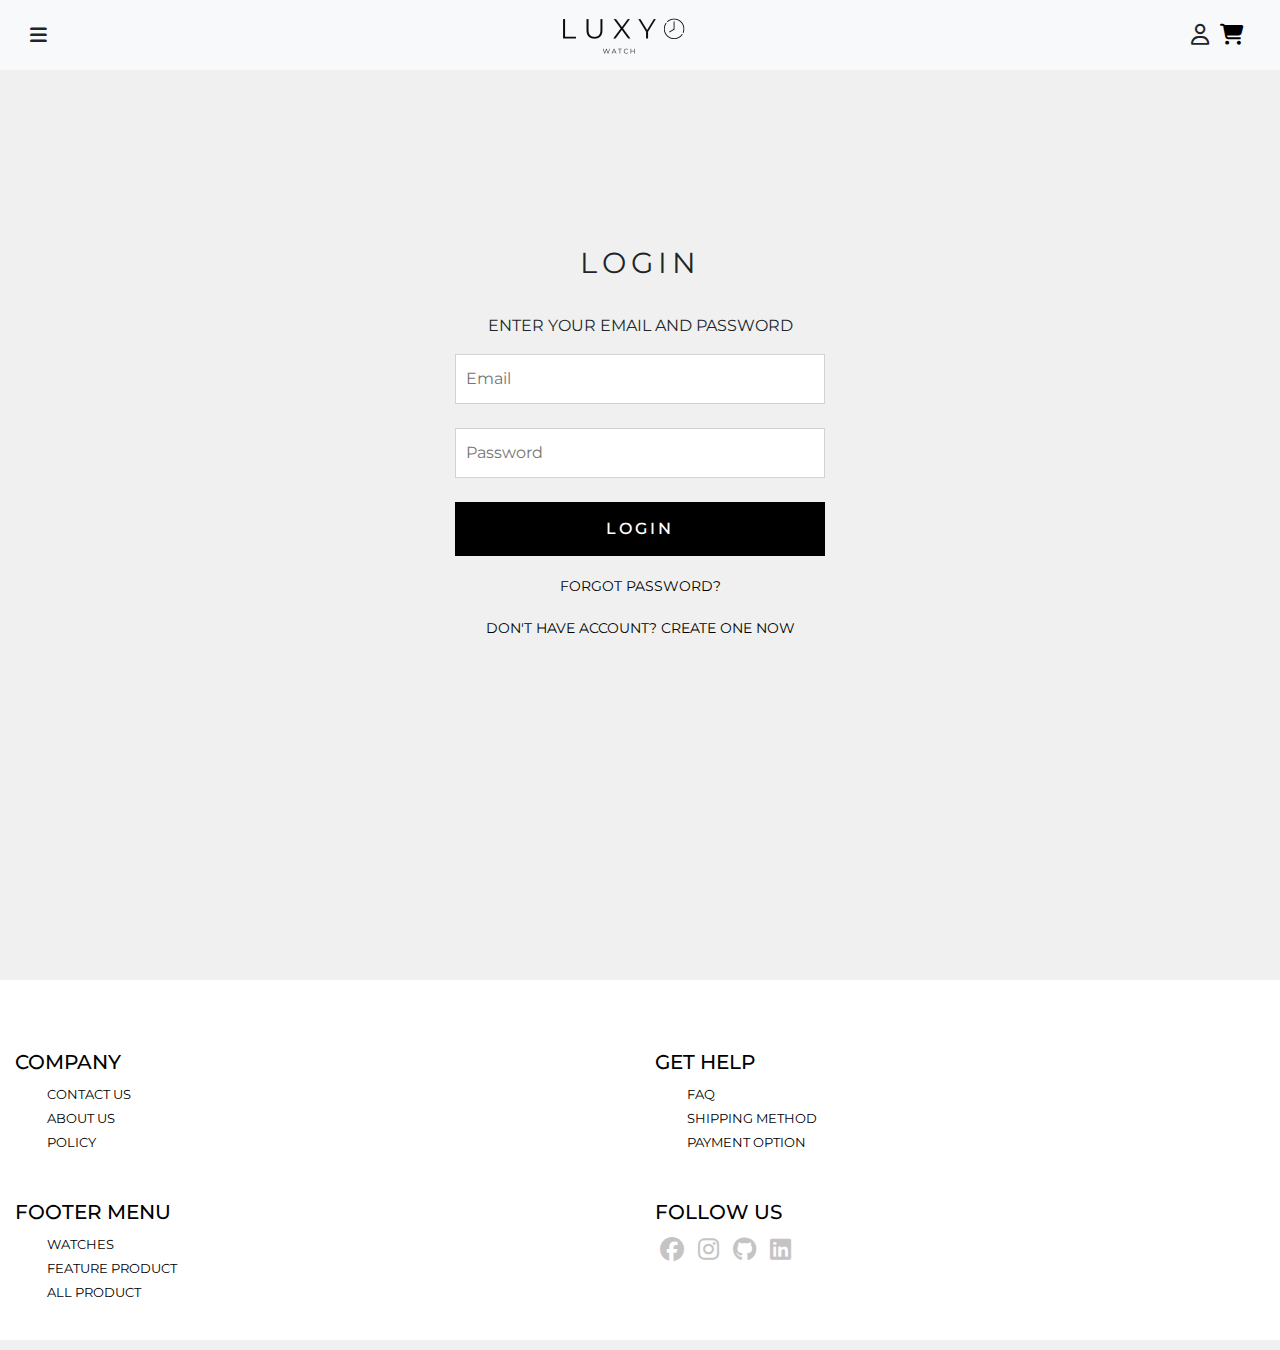
<file: LoginForm.html>
<!DOCTYPE html>
<html lang="en">
  <head>
    <meta charset="UTF-8" />
    <meta name="viewport" content="width=device-width, initial-scale=1.0" />
    <link
      rel="stylesheet"
      href="https://cdnjs.cloudflare.com/ajax/libs/font-awesome/6.6.0/css/all.min.css"
    />
    <link
      href="https://cdn.jsdelivr.net/npm/bootstrap@5.3.3/dist/css/bootstrap.min.css"
      rel="stylesheet"
      integrity="sha384-QWTKZyjpPEjISv5WaRU9OFeRpok6YctnYmDr5pNlyT2bRjXh0JMhjY6hW+ALEwIH"
      crossorigin="anonymous"
    />

    <link rel="stylesheet" href="luxyWatch.css" />
    <link rel="stylesheet" href="LoginForm.css" />
    <title>Luxy Watch / Log in</title>
  </head>
  <body>
    <header>
      <div class="nav-bar bg-light">
        <span class="nav-toggle text-dark"
          ><i class="fa-sharp fa-solid fa-bars"></i
        ></span>
        <ul class="nav-list m-0">
          <li class="nav-link"><a href="index.html">Home</a></li>
          <li class="nav-link"><a href="allProduct.html">Watch</a></li>
          <li class="nav-link"><a href="">showcase</a></li>
          <li class="nav-link"><a href="">About</a></li>
          <li class="nav-link"><a href="">Contact Us</a></li>
        </ul>
        <div class="nav-logo">
          <img src="Image/luxyWatchDark.png" alt="" />
        </div>
        <div class="nav-user">
          <a href="signUp.html" class="text-dark"
            ><i class="fa-regular fa-user"></i
          ></a>
          <button id="user-btn">
            <i class="fa-solid fa-cart-shopping"></i>
          </button>
        </div>
      </div>
    </header>

    <div class="form-container">
      <form action="">
        <label for="login">Login</label>
        <p>Enter your email and password</p>
        <input type="email" placeholder="Email" /><br />
        <input type="password" placeholder="Password" /><br />
        <button type="submit" class="primary-btn">Login</button>
        <a href="">Forgot Password?</a>
        <a href="signUp.html">Don't have account? create one Now</a>
      </form>
    </div>
    <footer class="footer">
      <div class="footer-container text-uppercase text-light">
        <div class="rows">
          <div class="footer-col">
            <h5>Company</h5>
            <ul>
              <li><a href="">Contact us</a></li>
              <li><a href="">About us</a></li>
              <li><a href="">Policy</a></li>
            </ul>
          </div>
          <div class="footer-col">
            <h5>Get Help</h5>
            <ul>
              <li><a href="">FAQ</a></li>
              <li><a href="">Shipping Method</a></li>
              <li><a href="">Payment Option</a></li>
            </ul>
          </div>
          <div class="footer-col">
            <h5>Footer Menu</h5>
            <ul>
              <li><a href="">Watches</a></li>
              <li><a href="">Feature Product</a></li>
              <li><a href="">All Product</a></li>
            </ul>
          </div>
          <div class="footer-col">
            <h5>Follow us</h5>
            <div class="social-link">
              <a href=""><i class="fa-brands fa-facebook"></i></a>
              <a href=""><i class="fa-brands fa-instagram"></i></a>
              <a href=""><i class="fa-brands fa-github"></i></a>
              <a href=""><i class="fa-brands fa-linkedin"></i></a>
            </div>
          </div>
        </div>
      </div>
    </footer>
    <script src="toggle.js"></script>
  </body>
</html>
</file>
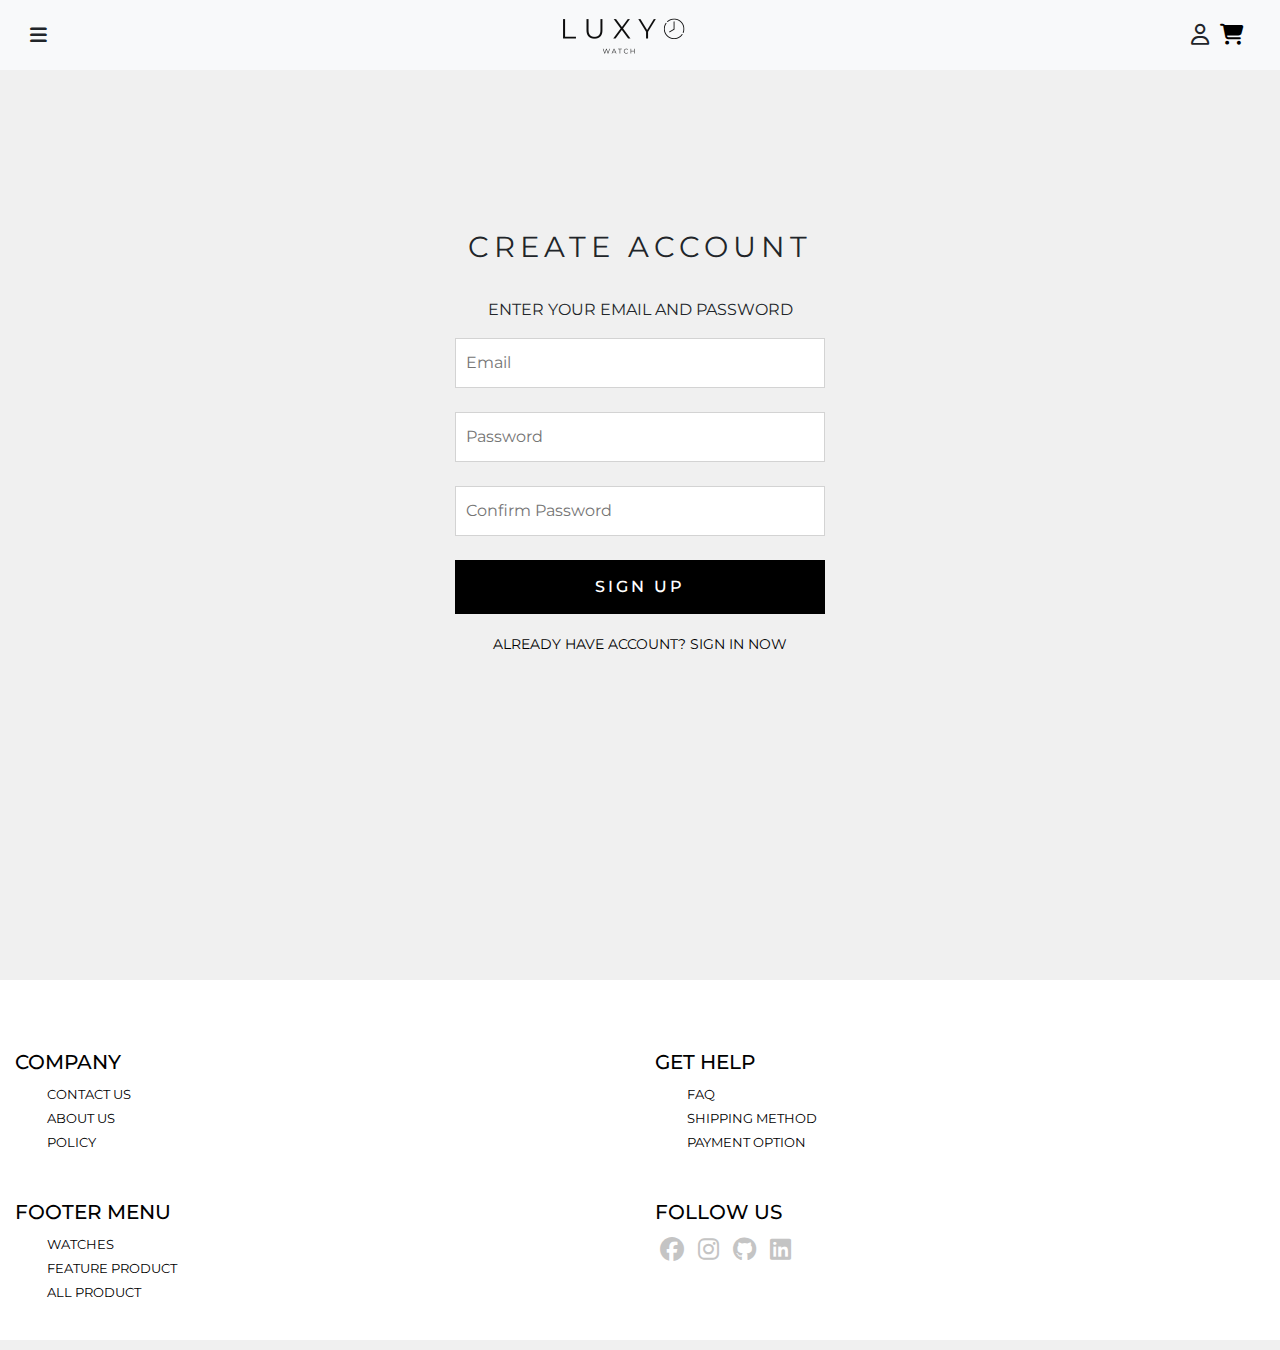
<file: signUp.html>
<!DOCTYPE html>
<html lang="en">
  <head>
    <meta charset="UTF-8" />
    <meta name="viewport" content="width=device-width, initial-scale=1.0" />
    <meta charset="UTF-8" />
    <meta name="viewport" content="width=device-width, initial-scale=1.0" />
    <link
      rel="stylesheet"
      href="https://cdnjs.cloudflare.com/ajax/libs/font-awesome/6.6.0/css/all.min.css"
    />
    <link
      href="https://cdn.jsdelivr.net/npm/bootstrap@5.3.3/dist/css/bootstrap.min.css"
      rel="stylesheet"
      integrity="sha384-QWTKZyjpPEjISv5WaRU9OFeRpok6YctnYmDr5pNlyT2bRjXh0JMhjY6hW+ALEwIH"
      crossorigin="anonymous"
    />

    <link rel="stylesheet" href="luxyWatch.css" />
    <link rel="stylesheet" href="LoginForm.css" />
    <title>Document</title>
  </head>
  <body>
    <header>
      <div class="nav-bar bg-light">
        <span class="nav-toggle text-dark"
          ><i class="fa-sharp fa-solid fa-bars"></i
        ></span>
        <ul class="nav-list m-0">
          <li class="nav-link"><a href="luxyWatch.html">Home</a></li>
          <li class="nav-link"><a href="allProduct.html">Watch</a></li>
          <li class="nav-link"><a href="luxyWatch.html">showcase</a></li>
          <li class="nav-link"><a href="luxyWatch.html">About</a></li>
          <li class="nav-link"><a href="luxyWatch.html">Contact Us</a></li>
        </ul>
        <div class="nav-logo">
          <img src="Image/luxyWatchDark.png" alt="" />
        </div>
        <div class="nav-user">
          <a href="LoginForm.html" class="text-dark"
            ><i class="fa-regular fa-user"></i
          ></a>

          <button id="user-btn">
            <i class="fa-solid fa-cart-shopping"></i>
          </button>
        </div>
      </div>
      <div class="form-container">
        <form action="">
          <label for="login">Create Account</label>
          <p>Enter your email and password</p>
          <input type="email" placeholder="Email" /><br />
          <input type="password" placeholder="Password" /><br />
          <input type="password" placeholder="Confirm Password" /><br />
          <button type="submit" class="primary-btn">Sign Up</button>
          <a href="LoginForm.html">Already have account? Sign In now</a>
        </form>
      </div>
      <footer class="footer">
        <div class="footer-container text-uppercase text-light">
          <div class="rows">
            <div class="footer-col">
              <h5>Company</h5>
              <ul>
                <li><a href="">Contact us</a></li>
                <li><a href="">About us</a></li>
                <li><a href="">Policy</a></li>
              </ul>
            </div>
            <div class="footer-col">
              <h5>Get Help</h5>
              <ul>
                <li><a href="">FAQ</a></li>
                <li><a href="">Shipping Method</a></li>
                <li><a href="">Payment Option</a></li>
              </ul>
            </div>
            <div class="footer-col">
              <h5>Footer Menu</h5>
              <ul>
                <li><a href="">Watches</a></li>
                <li><a href="">Feature Product</a></li>
                <li><a href="">All Product</a></li>
              </ul>
            </div>
            <div class="footer-col">
              <h5>Follow us</h5>
              <div class="social-link">
                <a href=""><i class="fa-brands fa-facebook"></i></a>
                <a href=""><i class="fa-brands fa-instagram"></i></a>
                <a href=""><i class="fa-brands fa-github"></i></a>
                <a href=""><i class="fa-brands fa-linkedin"></i></a>
              </div>
            </div>
          </div>
        </div>
      </footer>
    </header>
    <script src="toggle.js"></script>
  </body>
</html>
</file>
<file: luxyWatch.css>
@import url("https://fonts.googleapis.com/css2?family=Montserrat:wght@100..900&display=swap");
:root {
  --primary-clr: #021526;
  --secondary-clr: rgb(240, 240, 240);
}

* {
  padding: 0;
  box-sizing: border-box;
  margin: 0;
}
body {
  font-family: "Montserrat";
  background-color: rgb(240, 240, 240);
  scroll-behavior: smooth;
}
/*       ------- Nav Bar ---------- */
a {
  text-decoration: none;
  color: black;
}
li {
  list-style: none;
}

.primary-btn {
  min-width: 200px;
  font-size: 1rem;
  font-weight: 530;
  padding: 14px 30px;
  background-color: white;
  border: 1px solid black;
  color: white;
  position: relative;
  z-index: 2;
  transition: 0.5s;
  /* position: absolute; */
  letter-spacing: 3px;
}
.primary-btn:hover {
  color: black;
}
.primary-btn::before {
  content: "";
  position: absolute;
  top: 0;
  left: 0;
  width: 100%;
  height: 100%;
  background-color: black;
  z-index: -1;
  transform-origin: right;
  transition: transform 0.5s ease;
  transform: scaleX(1);
}
.primary-btn:hover::before {
  /* background-color: black; */
  transform: left;
  transition: transform 0.5s ease;
  transform: scaleX(0);
}
.secondary-btn {
  min-width: 200px;
  font-size: 1rem;
  font-weight: 530;
  padding: 14px 30px;
  background-color: transparent;
  border: 1px solid rgb(255, 255, 255);
  color: rgb(0, 0, 0);
  position: relative;
  z-index: 2;
  transition: 0.5s;
  position: absolute;
  letter-spacing: 3px;
}
.secondary-btn:hover {
  color: rgb(255, 255, 255);
}
.secondary-btn::before {
  content: "";
  position: absolute;
  top: 0;
  left: 0;
  width: 100%;
  height: 100%;
  background-color: rgb(255, 255, 255);
  z-index: -1;
  transform-origin: right;
  transition: transform 0.5s ease;
  transform: scaleX(1);
}
.secondary-btn:hover::before {
  /* background-color: black; */
  transform: left;
  transition: transform 0.5s ease;
  transform: scaleX(0);
}

/*  Nav Bar */
.nav-bar {
  width: 100%;
  height: 70px;
  display: flex;
  justify-content: space-between;
  align-items: center;
  padding: 0 30px;
  position: fixed;
  top: 0;
  z-index: 999;
  transition: all 0.5s;
  background: transparent;
  backdrop-filter: blur(3px);
  font-weight: 550;
}

.nav-bar .nav-list {
  display: flex;
}
.nav-list > li {
  padding: 0 10px;
  font-size: 15px;
}

.nav-list > li a {
  letter-spacing: 2px;
  text-transform: uppercase;
  color: white;
  position: relative;
}
.nav-list > li a::after {
  content: "";
  position: absolute;
  background-color: rgb(252, 252, 252);
  height: 3px;
  width: 0;
  left: 0;
  bottom: -10px;
  transition: 0.3s;
}
.nav-list > li a:hover::after {
  width: 100%;
}
.nav-logo > img {
  width: 250px;
  opacity: 5;
  margin-left: -24rem;
}
.nav-user #user-btn {
  background-color: transparent;
  border: none;
  padding: 0 7px;
}
#user-btn > i {
  color: white;
  font-size: 1.3rem;
}
.nav-user > a {
  color: white;
  font-size: 1.3rem;
}
.nav-toggle {
  display: none;
  color: white;
}

/*  ---------- banner ----------- */

.banner {
  width: 100%;
  height: 100vh;
  text-align: center;
  overflow: hidden;
  position: relative;
  /* background-color: darkcyan; */
  background-color: #021526;
}
.banner .slider {
  position: absolute;
  width: 200px;
  height: 250px;
  top: 10%;
  left: calc(50% - 100px);
  transform-style: preserve-3d;
  transform: perspective(1000px);
  animation: autoRun 20s linear infinite;
  z-index: 2;
}
@keyframes autoRun {
  from {
    transform: perspective(1000px) rotateX(-16deg) rotateY(0deg);
  }
  to {
    transform: perspective(1000px) rotateX(-16deg) rotateY(360deg);
  }
}
.banner .slider .item {
  position: absolute;
  inset: 0 0 0 0;
  transform: rotateY(calc((var(--position) - 1) * (360 / var(--qty)) * 1deg))
    translateZ(550px);
}
.banner .slider .item img {
  width: 100%;
  height: 100%;
  object-fit: cover;
}
.banner .slider:hover {
  animation-play-state: paused;
}
.banner .content {
  position: absolute;
  bottom: 0;
  left: 50%;
  transform: translateX(-50%);
  width: min(1400px, 100vw);
  height: max-content;
  padding-bottom: 100px;
  display: flex;
  flex-wrap: wrap;
  justify-content: space-between;
  align-items: center;
  z-index: 1;
}
.banner .content h1 {
  font-family: "ICA Rubrik";
  font-size: 10em;
  line-height: 1em;
  color: #25283b;
  position: relative;
  left: -10%;
}
.banner .content h1::after {
  position: absolute;
  inset: 0 0 0 0;
  content: attr(data-content);
  z-index: 2;
  -webkit-text-stroke: 1px white;
  color: transparent;
}
.banner .content .author {
  font-family: poppins;
  text-align: center;
  max-width: 500px;

  -webkit-text-stroke: 1px rgb(255, 255, 255);
  color: transparent;
}
.banner .content h2 {
  position: absolute;
  font-size: 3em;
  text-transform: uppercase;
  transition: 0.5s ease-in-out;
  right: -150px;
  bottom: 150px;
}

.banner .content p {
  font-size: 1.5em;
}
.banner .content .model {
  background-image: url(Image/VandaIMG.png);
  width: 100%;
  height: 90vh;
  position: absolute;
  bottom: 0;
  right: 10px;
  background-size: auto 130%;
  background-repeat: no-repeat;
  background-position: top center;
  z-index: 1;
}
.sticky {
  background-color: white;
}

.btn {
  min-width: 200px;
  font-size: 1rem;
  font-weight: 530;
  padding: 14px 30px;
  background-color: transparent;
  border: 1px solid rgb(255, 255, 255);
  border-radius: 0;
  color: black;
  position: relative;
  z-index: 999;
  transition: 0.5s;
  position: absolute;
  right: -150px;
  top: 50%;
  letter-spacing: 3px;
}
.btn::before {
  content: "";
  position: absolute;
  top: 0;
  left: 0;
  width: 100%;
  height: 100%;
  background-color: rgb(255, 255, 255);
  z-index: -1;
  transform-origin: right;
  transition: transform 0.5s ease;
  transform: scaleX(1);
}
.btn:hover {
  color: white;
  border: 1px solid rgb(255, 255, 255);
}
.btn:hover::before {
  transform: left;
  transition: transform 0.5s ease;
  transform: scaleX(0);
  border: 1px solid rgb(255, 255, 255);
}
.section-one {
  width: 100%;
  height: 100vh;
  position: relative;
  animation: fade-up 0.5s;
}

.heading > h3 {
  text-align: center;
  font-weight: 400;
  letter-spacing: 2px;
  font-size: 20px;
  padding: 2rem 0;
}
.feature-btn-wrapper {
  display: flex;
  justify-content: center;
  gap: 3rem;
}
.feature-btn-wrapper .feature-btn {
  border-color: transparent;
  background-color: transparent;
  font-size: 1.8rem;
  text-transform: uppercase;
  font-family: "Montserrat";
  z-index: 88;
  letter-spacing: 2px;
}

/*.feature-btn-wrapper .feature-btn:hover {
  border-bottom: 2px solid var(--primary-clr);
} */
.feature-btn-wrapper .feature-btn {
  position: relative;
}
.feature-btn-wrapper .feature-btn::after {
  content: "";
  position: absolute;
  background-color: rgb(0, 0, 0);
  height: 3px;
  width: 0;
  left: 0;
  bottom: -10px;
  transition: 0.3s;
}

.feature-btn-wrapper .feature-btn:hover::after {
  width: 100%;
}

.feature-btn-wrapper .feature-btn.active {
  color: gray;
}

.feature-card-wrapper {
  display: flex;
  margin-top: 30px;
}
.feature-card {
  width: calc(100% / 4);
  display: flex;
  justify-content: center;
  align-items: center;
  flex-direction: column;

  padding: 0 40px;
  margin-top: 4rem;
}

.feature-img {
  width: 400px;
  position: relative;
  display: inline-block;
  object-fit: cover;
}
.feature-img img {
  width: 100%;
  transition: 0.2s ease-in-out;
}
.feature-img img.hover-img {
  position: absolute;
  top: 0;
  left: 0;
  opacity: 0;
}
.feature-img:hover img {
  opacity: 0;
}
.feature-img:hover img.hover-img {
  opacity: 1;
}

.feature-detail {
  text-align: center;

  text-transform: uppercase;
}
.feature-detail h4 {
  font-size: 1.1rem;
  margin: 10px 0;
  font-weight: 500;
}
.view-all-btn {
  display: flex;
  justify-content: center;
  align-items: center;
}
.view-btn {
  bottom: -7rem;
}

.section-two {
  width: 100%;
}
.brand-wrapper {
  padding: 1.5rem;
  gap: 15px;
}
.brand-wrapper .brand-card {
  width: calc(98% / 3);

  position: relative;
  overflow: hidden;
}
.brand-wrapper .brand-card > img {
  width: 100%;
  height: 100%;
  transition: transform 1.2s;
  object-fit: cover;
}
.brand-card .brand-detail {
  position: absolute;
  bottom: 100px;
  left: 30px;
  color: white;
  text-transform: uppercase;
  letter-spacing: 2px;
}
.brand-card .brand-detail > p {
  margin-bottom: 5px;
}

.brand-wrapper .brand-card > img:hover {
  transform: scale(1.2);
}
.brand-wrapper .brand-card:last-child {
  padding-right: 8px;
}
/* New Slider Implementation */
.section-three {
  width: 100%;
  min-height: 70vh;
  margin-top: 40px;
  padding: 3rem;
  text-transform: uppercase;
  letter-spacing: 1.3px;
  display: flex;
  flex-direction: column;
  align-items: center;
}

.product-slider-wrapper {
  width: 100%;
  max-width: 1200px;
  height: 480px;
  margin: 2.5rem auto 0;
  position: relative;
  overflow: hidden;
}

.product-slider-wrapper .product-slider {
  position: absolute;
  top: 0;
  left: 0;
  width: 100%;
  height: 100%;
  display: flex;
  justify-content: center;
  align-items: center;
  gap: 5rem;
  opacity: 0;
  visibility: hidden;
  transition: all 0.5s ease;
}

.product-slider-wrapper .product-slider.active {
  opacity: 1;
  visibility: visible;
}

.slider-img-wrapper {
  width: 300px;
  height: 450px;
  position: relative;
  overflow: hidden;
}

.slider-img-wrapper img {
  width: 100%;
  height: 100%;
  object-fit: cover;
  transition: transform 0.3s ease;
}

.slider-detail-wrapper {
  display: flex;
  flex-direction: column;
  align-items: center;
  gap: 1.5rem;
  max-width: 400px;
}

.slider-detail-wrapper .detail-img {
  width: 200px;
  height: 200px;
  overflow: hidden;
}

.slider-detail-wrapper .detail-img img {
  width: 100%;
  height: 100%;
  object-fit: contain;
}

.slide-btn-wrapper {
  position: absolute;
  top: 50%;
  left: 0;
  width: 100%;
  display: flex;
  justify-content: space-between;
  padding: 0 2rem;
  transform: translateY(-50%);
  z-index: 10;
}

.slide-btn-wrapper button {
  width: 50px;
  height: 50px;
  border: none;
  outline: none;
  border-radius: 50%;
  background: rgba(255, 255, 255, 0.9);
  cursor: pointer;
  transition: all 0.3s ease;
  display: flex;
  align-items: center;
  justify-content: center;
}

.slide-btn-wrapper button:hover {
  background: white;
  box-shadow: 0 0 10px rgba(0, 0, 0, 0.1);
}

.section-four {
  width: 100%;

  margin-top: 8rem;
  overflow: hidden;
}
.section-four .video-wrapper {
  width: 100%;
  height: 90vh;
  margin-top: 30px;
}
.section-four .video-wrapper video {
  object-fit: cover;
}
.footer {
  width: 100%;
  height: 40vh;
  margin-top: 5rem;
  background-color: #fff;
  padding: 70px 0;
}
.footer h5 {
  color: black;
}
.social-link a {
  font-size: 1.5rem;
  padding: 5px;
  transition: 0.3s all;
  color: rgb(196, 196, 196);
}
.social-link a:hover {
  filter: drop-shadow(1px 1px 18px);
  color: black;
}
.footer .footer-container .rows {
  display: flex;
  flex-wrap: wrap;
}
.rows .footer-col {
  width: 25%;
  padding: 0 15px;
}

/*    Footer */
.footer-col ul li a {
  margin-top: 10px;
  font-size: 0.8rem;
  color: black;
  transition: 0.3s all;
}
.footer-col ul li a:hover {
  padding-left: 8px;
  filter: drop-shadow(2px 2px 10px);
}
/* Responsive */
@media screen and (max-width: 780px) {
  .nav-list li a {
    color: black;
  }
  body {
    overflow-x: hidden;
  }
  .nav-bar {
    padding: 0 10px;
  }
  .nav-logo > img {
    width: 200px;
  }
  .nav-user #user-btn {
    padding: 0 3px;
  }
  .nav-user #user-btn i {
    font-size: 1.2rem;
  }

  .banner .content h1 {
    font-size: 1em;
  }
  .banner .content .author h2 {
    z-index: 999;
    top: 68%;
    left: -35%;
    font-size: 2rem;
  }
  .btn {
    top: 80%;
    padding: 12px 0;
  }
  .feature-btn-wrapper .feature-btn {
    font-size: 1.4rem;
  }
  .feature-detail .feature-name {
    font-size: 0.9rem;
  }
  .view-all-btn .view-btn {
    bottom: 5px;
  }
  .secondary-btn {
    min-width: 100px;
    padding: 10px 20px;
  }
  .brand-card .brand-detail {
    font-size: 12px;
  }
  .brand-card .brand-detail a {
    position: absolute;
    bottom: -10px;
  }
  .section-two .heading {
    margin-top: 250px;
  }
  .section-three {
    padding: 2rem;
    min-height: auto;
    margin-top: 2rem;
  }
  .product-slider-header {
    margin-bottom: 20px;
  }
  .product-slider-wrapper {
    width: 100%;
    max-width: 500px;
    height: auto;
    min-height: 350px;
    margin: 2rem auto 0;
    position: relative;
    overflow: visible;
  }
  .product-slider-wrapper .product-slider {
    position: absolute;
    width: 100%;
    height: 100%;
    display: flex;
    flex-direction: column;
    align-items: center;
    gap: 2rem;
    padding: 1rem;
    opacity: 0;
    visibility: hidden;
    transition: all 0.5s ease;
    left: 0;
    right: 0;
    margin: 0 auto;
  }
  .product-slider-wrapper .product-slider.active {
    opacity: 1;
    visibility: visible;
    z-index: 1;
  }
  .slider-img-wrapper {
    display: none;
  }
  .slider-detail-wrapper {
    width: 100%;
    max-width: 300px;
    text-align: center;
  }
  .slider-detail-wrapper .detail-img {
    width: 100%;
    max-width: 200px;
    height: auto;
    margin: 0 auto;
  }
  .slider-detail-wrapper .detail-img img {
    width: 100%;
    height: auto;
    object-fit: contain;
  }
  .slider-detail-wrapper span {
    display: block;
    margin: 0.5rem 0;
    font-size: 1.1rem;
  }
  .slide-btn-wrapper {
    position: absolute;
    top: 50%;
    left: 0;
    width: 100%;
    display: flex;
    justify-content: space-between;
    padding: 0 1rem;
    z-index: 2;
  }
  .slide-btn-wrapper button {
    width: 40px;
    height: 40px;
    background: rgba(255, 255, 255, 0.9);
  }
  .section-four .video-wrapper {
    height: 60vh;
    margin-top: 30px;
  }
  .footer {
    height: 100%;
  }
  .rows .footer-col {
    width: 50%;
    margin-bottom: 30px;
  }
}

@media screen and (max-width: 1280px) {
  .nav-logo > img {
    margin: 0;
  }
  .nav-list > li a::after {
    background-color: rgb(255, 249, 249);
  }
  .banner .slider {
    margin-top: 80px;
  }
  .banner .slider .item > img {
    width: 200px;
    height: 200px;
  }

  .nav-toggle {
    display: block;
    font-size: 1.2rem;
  }
  .nav-list {
    position: fixed;
    width: 300px;
    height: 100vh;
    top: 70px;
    left: -100%;
    padding-top: 30px;
    background-color: #fff;
    display: flex;
    flex-direction: column;
    gap: 30px;
    transition: all 0.7s;
    z-index: 9999;
  }
  .nav-list.show {
    left: 0;
  }

  .banner .content h1 {
    font-size: 6.7rem;
    left: 10px;
  }
  .content .author h2 {
    font-size: 2em;
    position: absolute;
    right: 10px;
  }
  .btn {
    right: 10px;
  }

  .feature-card-wrapper {
    flex-wrap: wrap;
  }
  .feature-card {
    width: calc(100% / 2);
    margin: 1rem 0;
  }
  .feature-img {
    width: 250px;
  }
  .feature-img img {
    width: 100%;
  }
  .view-btn {
    bottom: -20px;
  }
  .brand-wrapper {
    padding: 0 2.5rem;
  }

  .brand-card .brand-detail {
    bottom: 70px;
    left: 15px;
  }

  .product-slider-wrapper {
    width: 100%;
    max-width: 1000px;
    height: auto;
    min-height: 400px;
    margin: 2.5rem auto 0;
    position: relative;
    overflow: visible;
  }

  .product-slider-wrapper .product-slider {
    position: absolute;
    width: 100%;
    height: 100%;
    display: flex;
    justify-content: center;
    align-items: center;
    gap: 3rem;
    opacity: 0;
    visibility: hidden;
    transition: all 0.5s ease;
    left: 0;
    right: 0;
    margin: 0 auto;
  }

  .product-slider-wrapper .product-slider.active {
    opacity: 1;
    visibility: visible;
    z-index: 1;
  }

  .slider-img-wrapper {
    width: 250px;
    height: 350px;
  }

  .slider-detail-wrapper {
    max-width: 300px;
  }

  .slide-btn-wrapper {
    padding: 0 1rem;
  }

  .slide-btn-wrapper button {
    width: 45px;
    height: 45px;
  }

  @keyframes nextOut {
    from {
      left: 20%;
    }
    to {
      left: -100%;
    }
  }
  @keyframes nextIn {
    from {
      left: 100%;
    }
    to {
      left: 20%;
    }
  }
  @keyframes prevOut {
    from {
      left: 20%;
    }
    to {
      left: 100%;
    }
  }
  @keyframes prevIn {
    from {
      left: -100%;
    }
    to {
      left: 20%;
      /* left: 12%; */
    }
  }
  .slide-btn-wrapper button:first-child {
    left: 10px;
  }
  .slide-btn-wrapper button:last-child {
    right: 10px;
  }
  .brand-card {
    flex-grow: 1;
  }
  .section-four .video-wrapper {
    height: 60vh;
    margin-top: 30px;
  }
  .rows .footer-col {
    width: 50%;
    margin-bottom: 30px;
  }
}
@media screen and (max-width: 1548px) {
  .brand-wrapper {
    gap: 10px;
    padding: 10px;
  }
}
</file>
<file: LoginForm.css>
.nav-list li a {
  color: black;
}
/* .nav-bar {
  background-color: white;
} */
.form-container {
  width: 100%;
  height: 100vh;
  display: flex;
  justify-content: center;
  /* align-items: center; */
}
.nav-user #user-btn > i {
  color: black;
}
.nav-list > li a::after {
  background-color: black;
}
.nav-toggle > a {
  color: black;
}

form {
  display: flex;
  justify-content: center;
  align-items: center;
  flex-direction: column;
  text-transform: uppercase;
  width: 370px;
}
form > label {
  font-size: 1.8rem;
  letter-spacing: 5px;
  margin: 0 0 30px;
}
form p {
  font-size: 1rem;
}
form > input {
  width: 100%;
  height: 50px;
  padding: 10px;
  border: 1px solid lightgrey;
}
form > button {
  width: 100%;
  text-transform: uppercase;
  margin-bottom: 20px;
}
form > button:after {
  border: 1px solid lightgrey;
}
form a {
  color: black;
  margin-bottom: 20px;
  transition: 0.3s all;
  font-size: 0.9rem;
}
form a:hover {
  margin-left: 10px;
  filter: drop-shadow(2px 2px 18px);
}
</file>
